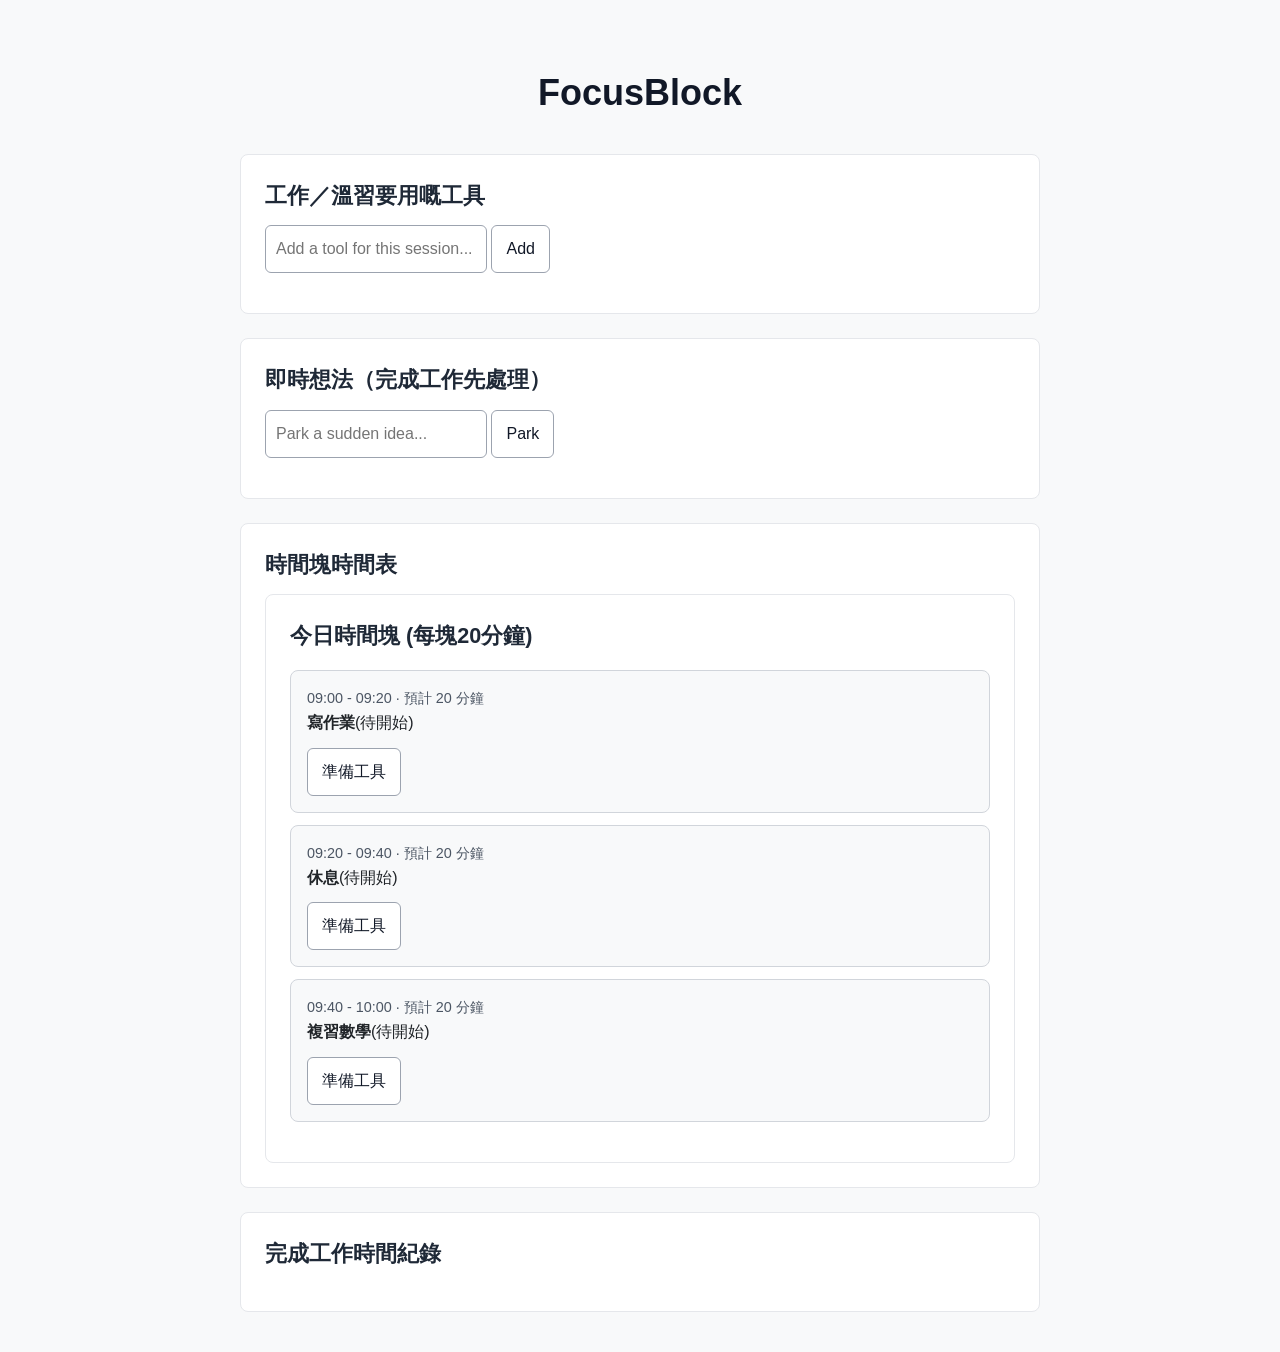
<file: WebApp(FocusBlock)/index.html>
<!doctype html>
<html>
  <head>
    <meta charset="UTF-8" />
    <meta name="viewport" content="width=device-width, initial-scale=1.0" />
    <title>FocusBlock</title>
    <!-- CSS stylesheet -->
    <link rel="stylesheet" href="style.css" />
  </head>
  <body>
    <h1>FocusBlock</h1>
    <!-- Tools needed for work / study -->
    <section>
      <h2>工作／溫習要用嘅工具</h2>

      <input
        type="text"
        id="tool-input"
        placeholder="Add a tool for this session..."
      />

      <!-- Button to add a tool -->
      <button id="save-tool-btn">Add</button>

      <!-- List of tools -->
      <ul id="tool-list"></ul>
    </section>

    <!-- Instant ideas (park first, process later) -->
    <section>
      <h2>即時想法（完成工作先處理）</h2>

      <input type="text" id="idea-input" placeholder="Park a sudden idea..." />

      <!-- Button to park an idea -->
      <button id="save-idea-btn">Park</button>

      <!-- List of parked ideas -->
      <ul id="idea-list"></ul>
    </section>
    <section>
      <h2>時間塊時間表</h2>
      <!-- Time blocks (each block = 20 minutes) -->
      <section>
        <h2>今日時間塊 (每塊20分鐘)</h2>

        <!-- Time blocks will be added dynamically with JS later. For now, just prepare an empty list. -->
        <ul id="time-block-list"></ul>
      </section>
    </section>
    <section>
      <h2>完成工作時間紀錄</h2>
      <ul id="completed-work-list"></ul>
    </section>
    <!-- JavaScript stylesheet -->
    <script src="script.js"></script>
  </body>
</html>
</file>
<file: WebApp(FocusBlock)/style.css>
/* 1. Global & Background Settings (Comfortable spacing, light background, dark text) */
body {
  background-color: #f8f9fa; /* Soft light gray background */
  color: #212529; /* Dark gray text for high contrast without harshness */
  font-family:
    -apple-system, BlinkMacSystemFont, "Segoe UI", Roboto, "Helvetica Neue",
    Arial, sans-serif;
  line-height: 1.6;

  /* Set max page width and center it to prevent content from touching screen edges */
  max-width: 800px;
  margin: 0 auto;
  padding: 40px 20px;
}

/* 2. Main Heading h1 (Clear hierarchy, significantly larger than section titles) */
h1 {
  font-size: 2.25rem;
  font-weight: 700;
  margin-bottom: 32px;
  color: #111827;
  text-align: center; /* Center main heading for better structure */
}

/* 3. Section Heading h2 */
h2 {
  font-size: 1.35rem;
  font-weight: 600;
  margin-top: 0;
  margin-bottom: 12px;
  color: #1f2937;
}

/* 4. Four Sections (Four distinct cards) */
section {
  background-color: #ffffff; /* Pure white background to contrast with light gray page */
  border: 1px solid #e5e7eb; /* Subtle light gray border */
  border-radius: 8px; /* Slightly rounded corners */
  padding: 24px; /* Inner padding for cards */
  margin-bottom: 24px; /* Spacing between cards */
}

/* Clear bottom margin for the last section */
section:last-of-type {
  margin-bottom: 0;
}

/* ===== Time Blocks (Stage 4) ===== */
.past-block {
  color: #777;
  opacity: 0.65;
}

.current-block {
  background-color: #fff3cd;
  border: 2px solid #f0ad4e;
  font-weight: bold;
}

.upcoming-block {
  background-color: #f8f9fa;
}

.block-task {
  font-weight: bold;
}

.block-tools {
  display: block;
  margin-top: 8px;
  margin-bottom: 8px;
  padding: 8px 12px;
  background-color: #eef5ff;
  color: #243b53;
  border-radius: 6px;
}

/* ===== 時間塊操作及計時 ===== */

#time-block-list,
#completed-work-list {
  list-style: none;
  padding: 0;
}

#time-block-list > li {
  border: 1px solid #d1d5db;
  border-radius: 8px;
  padding: 16px;
  margin-bottom: 12px;
}

#time-block-list > li.current-block {
  border: 2px solid #f0ad4e;
}

/* 完成後仍然保持清晰可讀 */
#time-block-list > li.past-block {
  color: #374151;
  opacity: 1;
  background-color: #f0fdf4;
}

.block-time,
.block-start-time,
.block-timer {
  display: block;
}

.block-time,
.block-start-time {
  color: #4b5563;
  font-size: 0.9rem;
}

.block-timer {
  margin: 10px 0;
  font-size: 1.1rem;
  font-variant-numeric: tabular-nums;
}

/* 未顯示工具之前，唔留一個空白藍色框 */
.block-tools:empty {
  display: none;
}

.block-actions {
  display: flex;
  flex-wrap: wrap;
  gap: 8px;
  margin-top: 12px;
}

button {
  min-height: 48px;
  padding: 8px 14px;
  border: 1px solid #9ca3af;
  border-radius: 6px;
  background-color: #ffffff;
  color: #111827;
  font: inherit;
  cursor: pointer;
}

button:disabled {
  opacity: 0.5;
  cursor: not-allowed;
}

input {
  max-width: 100%;
  padding: 10px;
  border: 1px solid #9ca3af;
  border-radius: 6px;
  font: inherit;
}

:focus-visible {
  outline: 3px solid #2563eb;
  outline-offset: 3px;
}

#completed-work-list > li {
  padding: 10px 0;
  border-bottom: 1px solid #e5e7eb;
}
</file>
